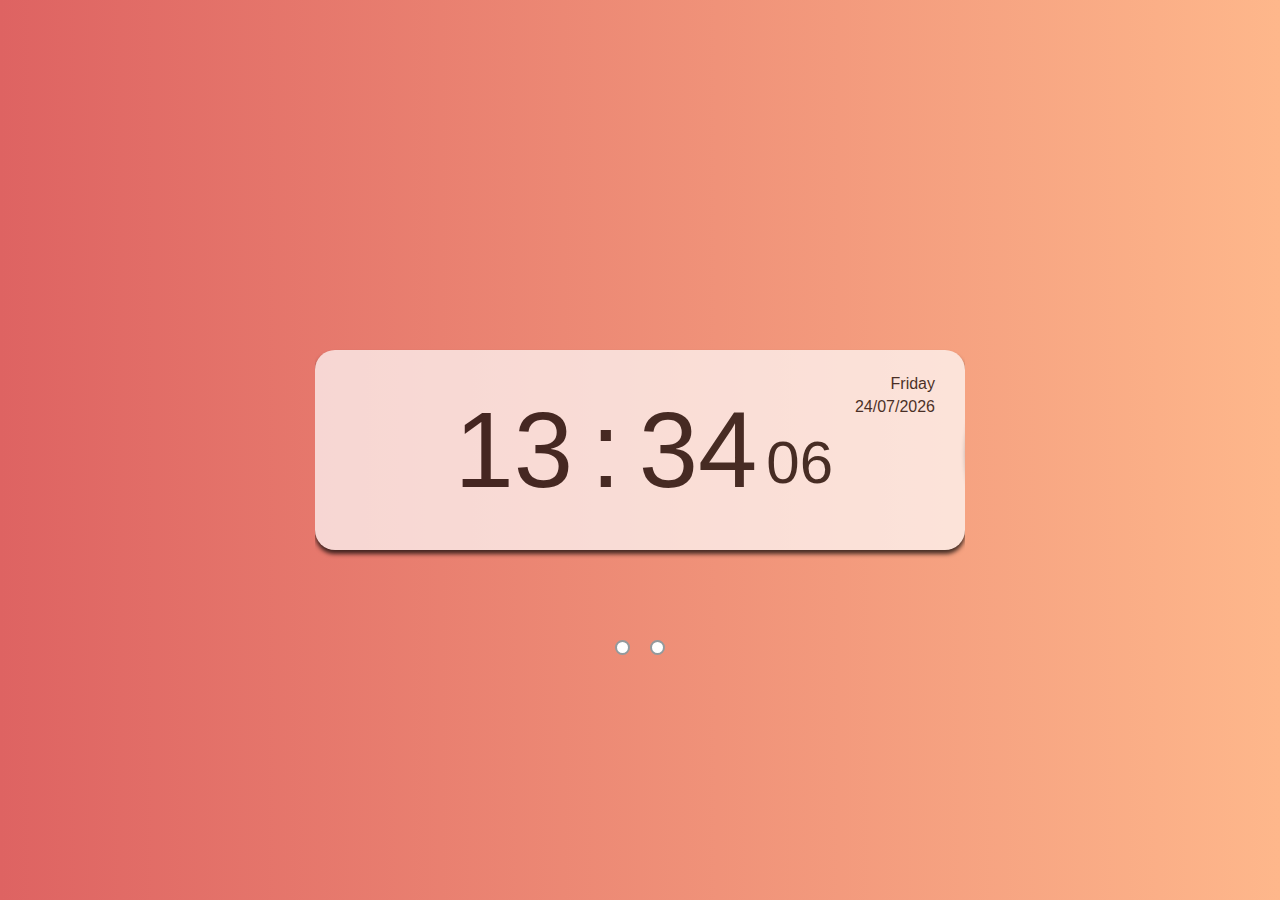
<file: index.html>
<!DOCTYPE html>
<html lang="en">
<head>
    <meta charset="UTF-8">
    <meta http-equiv="X-UA-Compatible" content="IE=edge">
    <meta name="viewport" content="width=device-width, initial-scale=1.0">
    <link rel="stylesheet" href="css/main.css">
    <title>Clock</title>
</head>
<body> 
    <div class="radioButtons">
        <input type="radio" name="slide" id="checkbox1" checked>
        <input type="radio" name="slide" id="checkbox2">
    </div>

    <div class="slider">
        <div class="digitalClock">
            <div class="calendar">
                <p class="weekDay">Monday</p>
                <div class="content">
                    <p class="day"> <!-- code from JS --> </p>
                    <p class="month"> <!-- code from JS --> </p>
                    <p class="year">2022</p>
                </div>
            </div>

            <div class="mainContent">
                <p class="hours"> -- </p>
                <p class="dots">:</p>
                <p class="minutes"> -- </p>
                <p class="seconds"> -- </p>
            </div>
        </div>

        <div class="analogic-clock">
            <div class="hr"></div>
            <div class="min"></div>
            <div class="sec"></div>
            <div class="pin"></div>            
        </div>
    </div>

    <div class="sliderButtons">
        <label class="btn1" for="checkbox1"></label>
        <label class="btn2" for="checkbox2"></label>
    </div>
    
    <script src="src/main.js"></script>
</body>
</html>
</file>
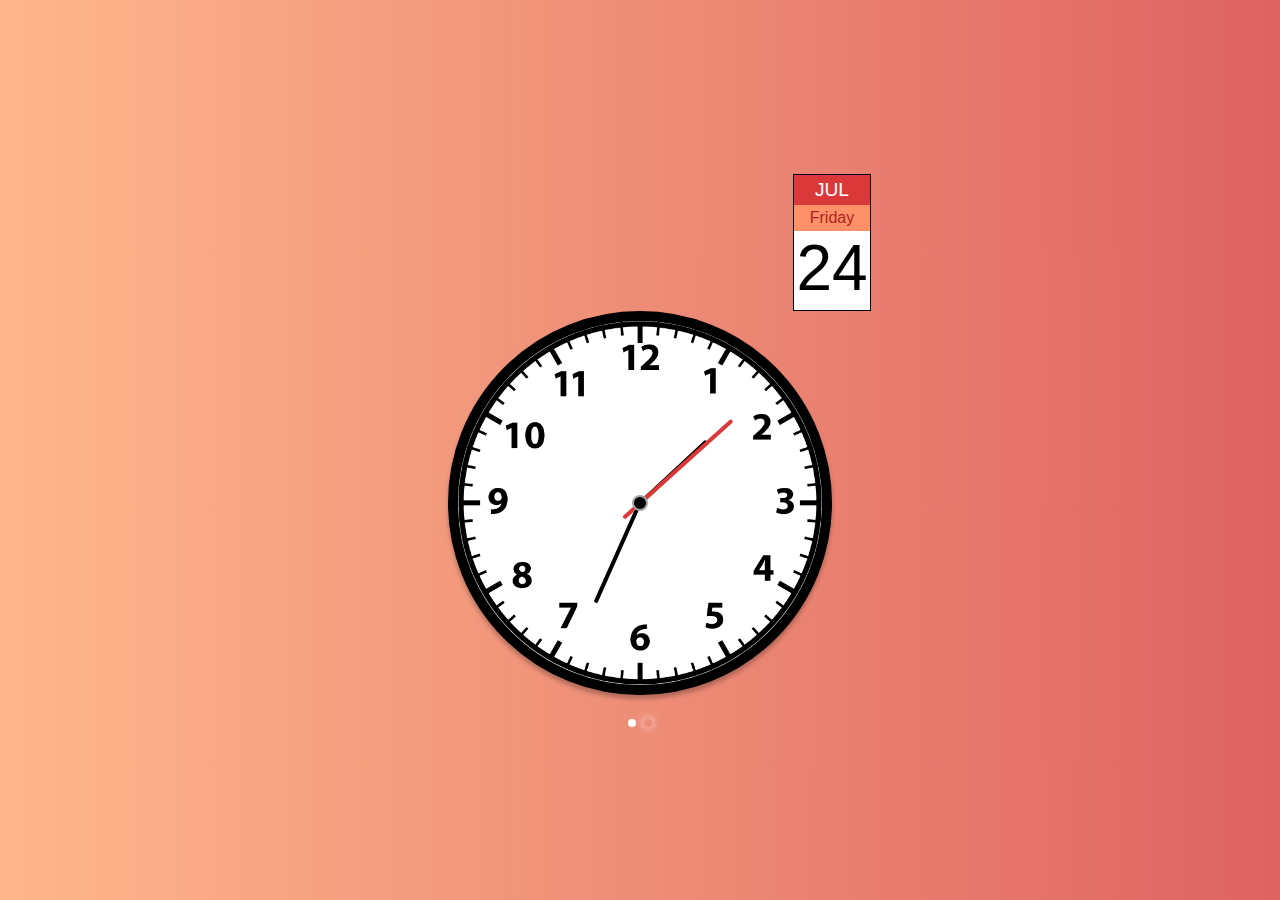
<file: analogicClock.html>
<!DOCTYPE html>
<html lang="en">
<head>
    <meta charset="UTF-8">
    <meta http-equiv="X-UA-Compatible" content="IE=edge">
    <meta name="viewport" content="width=device-width, initial-scale=1.0">
    <link rel="stylesheet" href="css/main.css">
    <title>Analogic Clock</title>
</head>
<body>
    <div class="workspace2">
        <div class="calendar">
            <div id="month"></div>
            <div id="day-of-the-week"></div>
            <div id="day-of-month"></div>
        </div>
        
        <div class="analogic-clock">
            <div class="hr"></div>
            <div class="min"></div>
            <div class="sec"></div>
            <div class="pin"></div>            
        </div>

        <div class="swipeButtons">
            <a class="leftButton" href="/digitalClock.html"></a>
            <a class="rightButton"></a>
        </div>
    </div>
    <script src="/src/analogicClock.js"></script>
</body>
</html>
</file>
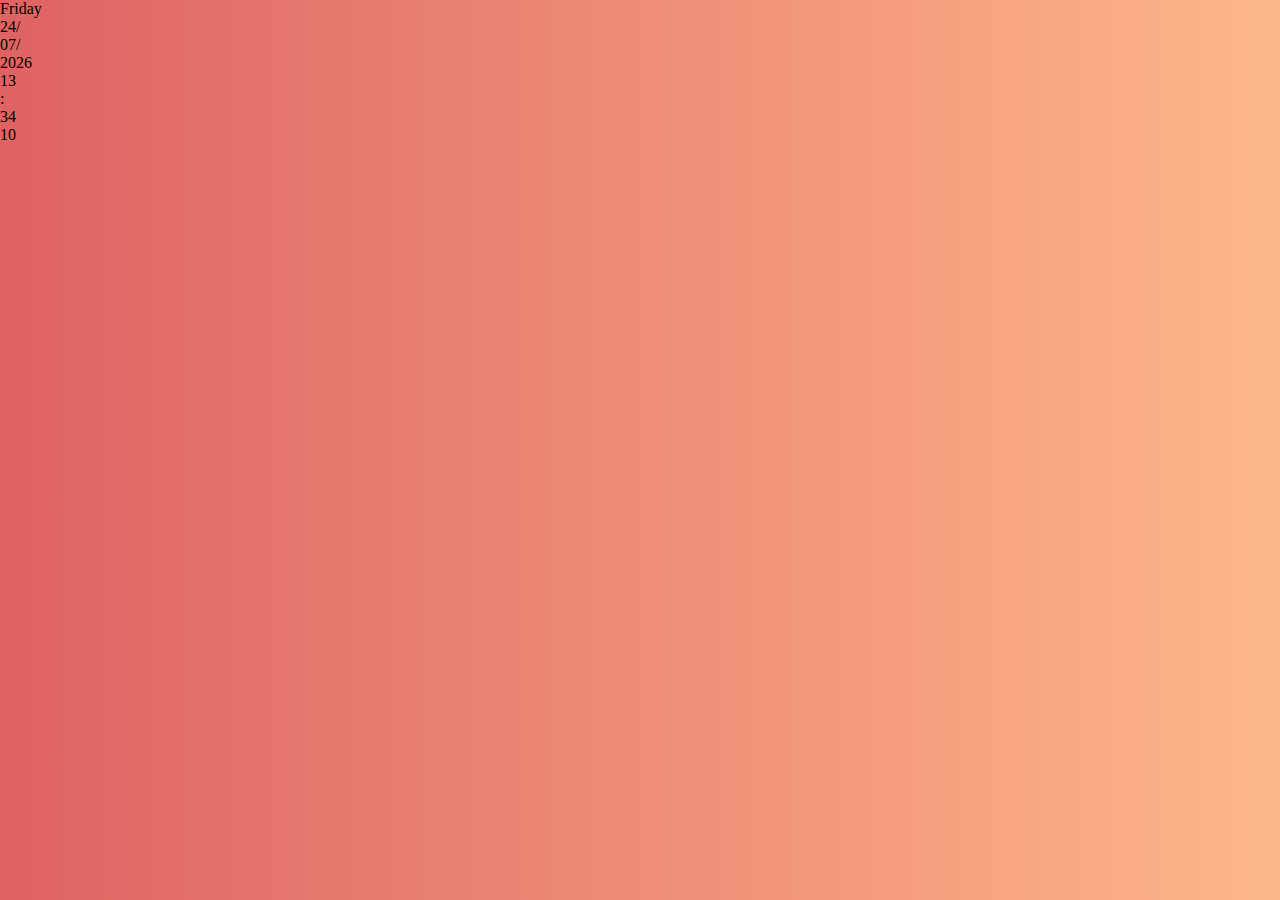
<file: digitalClock.html>
<!DOCTYPE html>
<html lang="en">
<head>
    <meta charset="UTF-8">
    <meta http-equiv="X-UA-Compatible" content="IE=edge">
    <meta name="viewport" content="width=device-width, initial-scale=1.0">
    <link rel="preconnect" href="https://fonts.googleapis.com">
    <link rel="preconnect" href="https://fonts.gstatic.com" crossorigin>
    <link href="https://fonts.googleapis.com/css2?family=Rubik&display=swap" rel="stylesheet"> 
    <link rel="stylesheet" href="css/main.css">
    <title>Digital Clock</title>
</head>
<body>
    <div class="workspace">
        <div class="digitalClock">
            <div class="calendar">
                <p class="weekDay">Monday</p>
                <div class="content">
                    <p class="day">05 &nbsp;</p>
                    <p class="month">/&nbsp; 09 &nbsp;</p>
                    <p class="year">/&nbsp; 2022</p>
                </div>
            </div>

            <div class="mainContent">
                <p class="hours"> -- </p>
                <p class="dots">:</p>
                <p class="minutes"> -- </p>
                <p class="seconds"> -- </p>
            </div>
        </div>
    </div>

    <script src="src/digitalClock.js"></script>
</body>
</html>
</file>
<file: css/main.css>
* {
  margin: 0;
  padding: 0;
  box-sizing: border-box;
}

body {
  width: 100%;
  height: 100vh;
  background: linear-gradient(270deg, #2293B0 0%, #6BD3EB 100%);
}

.radioButtons {
  position: absolute;
  top: 25%;
  left: 50%;
  transform: translateX(-50%);
}
.radioButtons input {
  display: none;
}

.slider {
  height: 280px;
  width: 650px;
  position: absolute;
  top: 50%;
  left: 50%;
  transform: translate(-50%, -50%);
  overflow: hidden;
  display: flex;
  flex-direction: column;
  flex-wrap: wrap;
}
.slider .digitalClock {
  font-family: "Rubik", sans-serif;
  width: 650px;
  background-color: #ffffff;
  position: absolute;
  top: 50%;
  left: 50%;
  transform: translate(-50%, -50%);
  border-radius: 20px;
  box-shadow: 0 4px 4px black;
  opacity: 0.7;
  position: relative;
  transition: 600ms;
}
.slider .digitalClock .calendar {
  position: absolute;
  top: 25px;
  right: 30px;
  text-align: end;
}
.slider .digitalClock .calendar .content {
  display: flex;
  margin-top: 5px;
}
.slider .digitalClock .mainContent {
  width: 70%;
  height: 200px;
  margin: 0 auto;
  display: flex;
  justify-content: center;
  align-items: center;
  font-size: 80pt;
}
.slider .digitalClock .mainContent .hours {
  width: 30%;
  text-align: center;
}
.slider .digitalClock .mainContent .dots {
  margin: 0 2%;
}
.slider .digitalClock .mainContent .minutes {
  width: 30%;
  text-align: center;
}
.slider .digitalClock .mainContent .seconds {
  width: 15%;
  font-size: 45pt;
  margin: 25px 0 0 0;
}
.slider .analogic-clock {
  width: 280px;
  height: 280px;
  background-image: url("/images/clock.png");
  background-size: cover;
  background-color: white;
  box-shadow: 0px 4px 4px rgba(0, 0, 0, 0.25);
  border-radius: 50%;
  position: relative;
  display: flex;
  justify-content: center;
  align-content: center;
  border: 10px solid black;
}
.slider .analogic-clock .hr,
.slider .analogic-clock .min,
.slider .analogic-clock .sec {
  width: 1%;
  position: absolute;
  top: 50%;
  left: 50%;
  transform: translate(-50%, -100%);
  transform-origin: bottom;
  z-index: 2;
  border-radius: 2em;
}
.slider .analogic-clock .pin {
  position: absolute;
  top: 0;
  left: 0;
  right: 0;
  bottom: 0;
  width: 1em;
  height: 1em;
  background: rgb(0, 0, 0);
  border: 2px solid #a5a4a4;
  border-radius: 10em;
  margin: auto;
  z-index: 10;
}
.slider .analogic-clock .hr {
  height: 25%;
  background-color: #000000;
}
.slider .analogic-clock .min {
  height: 30%;
  background-color: #000000;
}
.slider .analogic-clock .sec {
  height: 40%;
  background-color: #db3939;
  transform-origin: 50% 85%;
}

.sliderButtons {
  display: flex;
  position: absolute;
  top: 70%;
  left: 50%;
  transform: translateX(-50%);
}
.sliderButtons label {
  display: block;
  width: 15px;
  height: 15px;
  border: 2px solid rgb(147, 154, 157);
  background-color: white;
  margin: 10px;
  border-radius: 10px;
}
.sliderButtons label:hover {
  box-shadow: 0 0 10px white;
}

.workspace2 {
  width: 100%;
  height: 100vh;
  display: flex;
  flex-direction: column;
  justify-content: center;
  align-items: center;
}
.workspace2 .calendar {
  position: relative;
  display: flex;
  flex-direction: column;
  text-align: center;
  margin-left: 30%;
  margin-bottom: 0;
  font-family: "Rubik", sans-serif;
}
.workspace2 .calendar #month {
  background-color: #db3939;
  color: white;
  text-transform: uppercase;
  font-size: 1.2rem;
  padding: 4px 0;
  border-top: 1px solid black;
  border-left: 1px solid black;
  border-right: 1px solid black;
}
.workspace2 .calendar #day-of-the-week {
  background-color: rgb(255, 144, 103);
  color: rgb(170, 35, 35);
  padding: 4px 16px;
  border-left: 1px solid black;
  border-right: 1px solid black;
}
.workspace2 .calendar #day-of-month {
  background-color: white;
  height: 80px;
  font-size: 4rem;
  border-bottom: 1px solid black;
  border-left: 1px solid black;
  border-right: 1px solid black;
}
.workspace2 .analogic-clock {
  width: 30vw;
  height: 30vw;
  background-image: url("/images/clock.png");
  background-size: cover;
  background-color: white;
  box-shadow: 0px 4px 4px rgba(0, 0, 0, 0.25);
  border-radius: 50%;
  position: relative;
  display: flex;
  justify-content: center;
  align-content: center;
  border: 10px solid black;
}
.workspace2 .analogic-clock .hr,
.workspace2 .analogic-clock .min,
.workspace2 .analogic-clock .sec {
  width: 1%;
  position: absolute;
  top: 50%;
  left: 50%;
  transform: translate(-50%, -100%);
  transform-origin: bottom;
  z-index: 2;
  border-radius: 2em;
}
.workspace2 .analogic-clock .pin {
  position: absolute;
  top: 0;
  left: 0;
  right: 0;
  bottom: 0;
  width: 1em;
  height: 1em;
  background: rgb(0, 0, 0);
  border: 2px solid #a5a4a4;
  border-radius: 10em;
  margin: auto;
  z-index: 10;
}
.workspace2 .analogic-clock .hr {
  height: 25%;
  background-color: #000000;
}
.workspace2 .analogic-clock .min {
  height: 30%;
  background-color: #000000;
}
.workspace2 .analogic-clock .sec {
  height: 40%;
  background-color: #db3939;
  transform-origin: 50% 85%;
}
.workspace2 .swipeButtons {
  display: flex;
  flex-direction: row;
  justify-content: center;
  align-items: center;
  margin-top: 24px;
}
.workspace2 .swipeButtons .leftButton {
  width: 8px;
  height: 8px;
  border-radius: 10px;
  background-color: rgb(255, 255, 255);
}
.workspace2 .swipeButtons .rightButton {
  width: 8px;
  height: 8px;
  border-radius: 10px;
  margin-left: 8px;
  box-shadow: 0px 0px 10px #FFFFFF;
}/*# sourceMappingURL=main.css.map */
</file>
